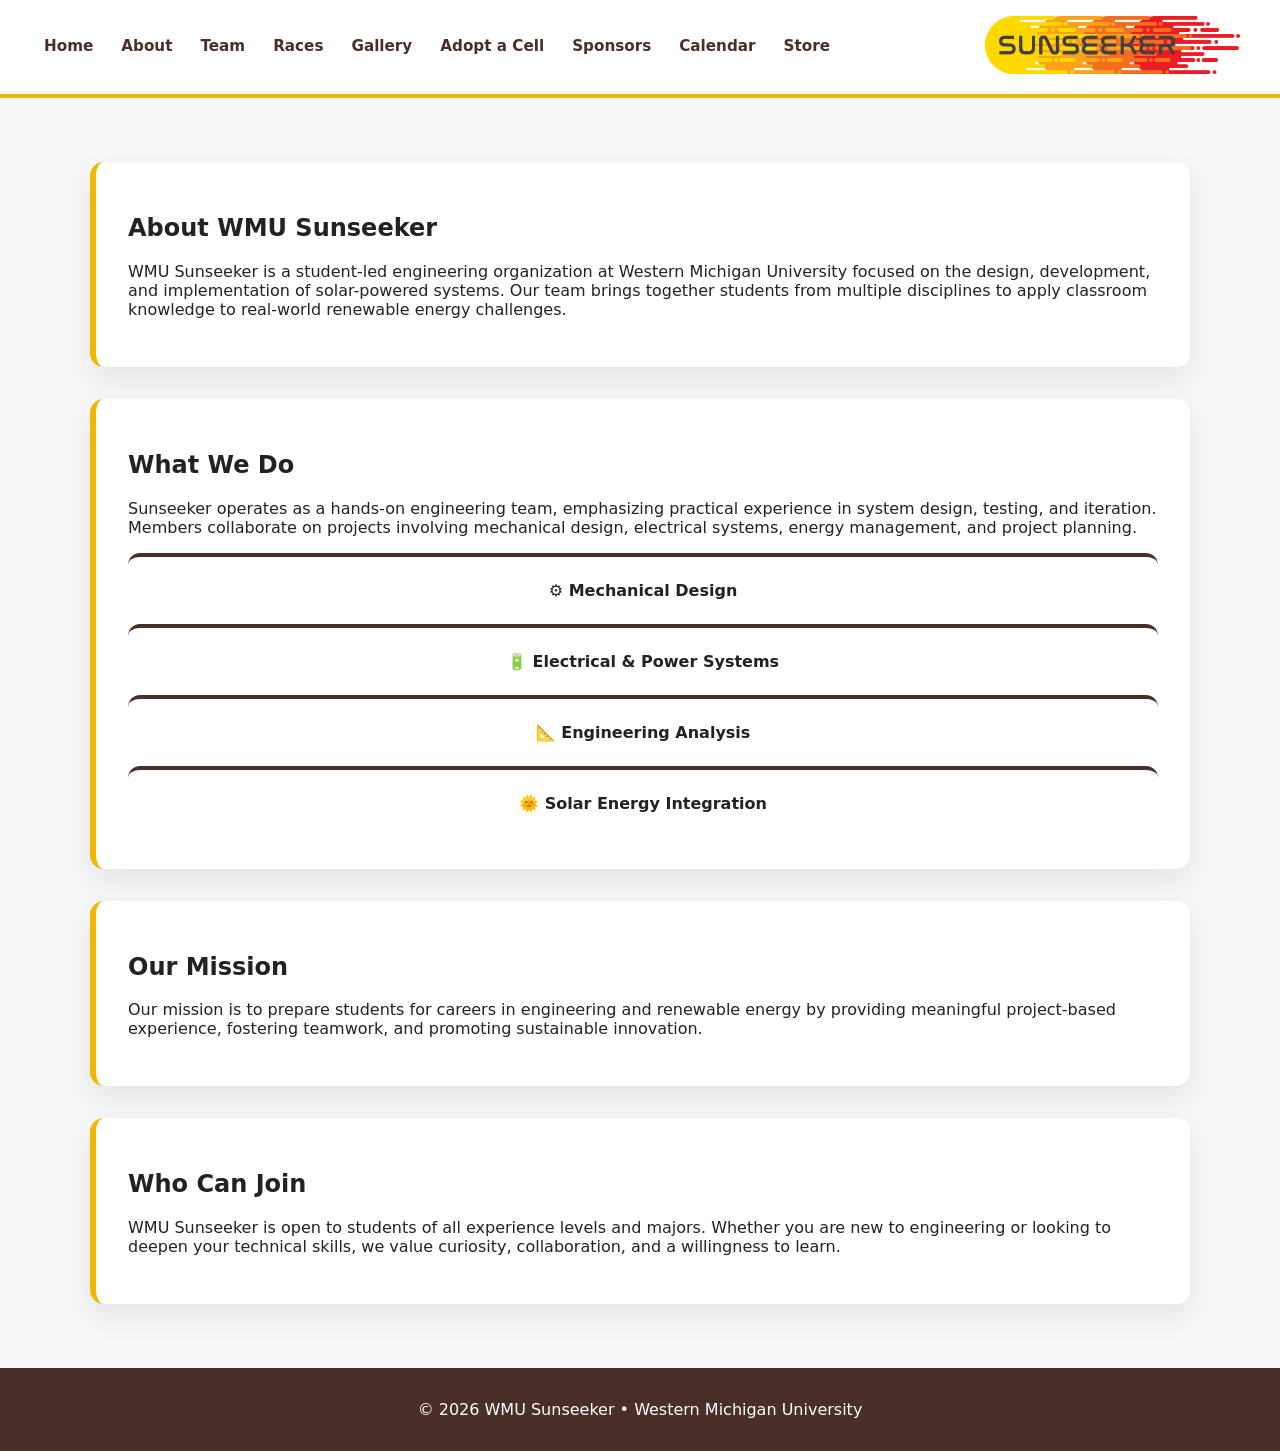
<file: about.html>
<!DOCTYPE html>
<html lang="en">
<head>
  <meta charset="UTF-8" />
  <title>Team | WMU Sunseeker</title>
  <link rel="stylesheet" href="Styles.css" />
  <link rel="icon" type="image/png" href="/favicon.png">
</head>
<body>

<nav class="navbar">
  <div class="nav-inner">
    <div class="nav-links">
      <a href="index.html">Home</a>
      <a href="about.html">About</a>
      <a href="team.html">Team</a>
      <a href="race.html">Races</a>
      <a href="gallery.html">Gallery</a>
      <a href="Adoptacell.html">Adopt a Cell</a>
      <a href="sponsors.html">Sponsors</a>
      <a href="calendar.html">Calendar</a>
      <a href="https://sunseekersolarcar-shop.fourthwall.com/" target="_blank">Store</a>
    </div>

    <div class="nav-logo">
      <img src="images/Index/SUN.png" alt="Western Michigan University Logo", loading="lazy", decoding="async">
    </div>
  </div>
</nav>

<!-- Main Content -->
<main class="container">

  <section class="card">
    <h2>About WMU Sunseeker</h2>
    <p>
      WMU Sunseeker is a student-led engineering organization at Western Michigan
      University focused on the design, development, and implementation of
      solar-powered systems. Our team brings together students from multiple
      disciplines to apply classroom knowledge to real-world renewable energy
      challenges.
    </p>
  </section>

  <section class="card">
    <h2>What We Do</h2>
    <p>
      Sunseeker operates as a hands-on engineering team, emphasizing practical
      experience in system design, testing, and iteration. Members collaborate
      on projects involving mechanical design, electrical systems, energy
      management, and project planning.
    </p>

    <div class="grid">
      <div class="stat">⚙️ Mechanical Design</div>
      <div class="stat">🔋 Electrical & Power Systems</div>
      <div class="stat">📐 Engineering Analysis</div>
      <div class="stat">🌞 Solar Energy Integration</div>
    </div>
  </section>

  <section class="card">
    <h2>Our Mission</h2>
    <p>
      Our mission is to prepare students for careers in engineering and
      renewable energy by providing meaningful project-based experience,
      fostering teamwork, and promoting sustainable innovation.
    </p>
  </section>

  <section class="card">
    <h2>Who Can Join</h2>
    <p>
      WMU Sunseeker is open to students of all experience levels and majors.
      Whether you are new to engineering or looking to deepen your technical
      skills, we value curiosity, collaboration, and a willingness to learn.
    </p>
  </section>

</main>

<!-- Footer -->
<footer>
  © 2026 WMU Sunseeker • Western Michigan University
</footer>

</body>
</html>
</file>
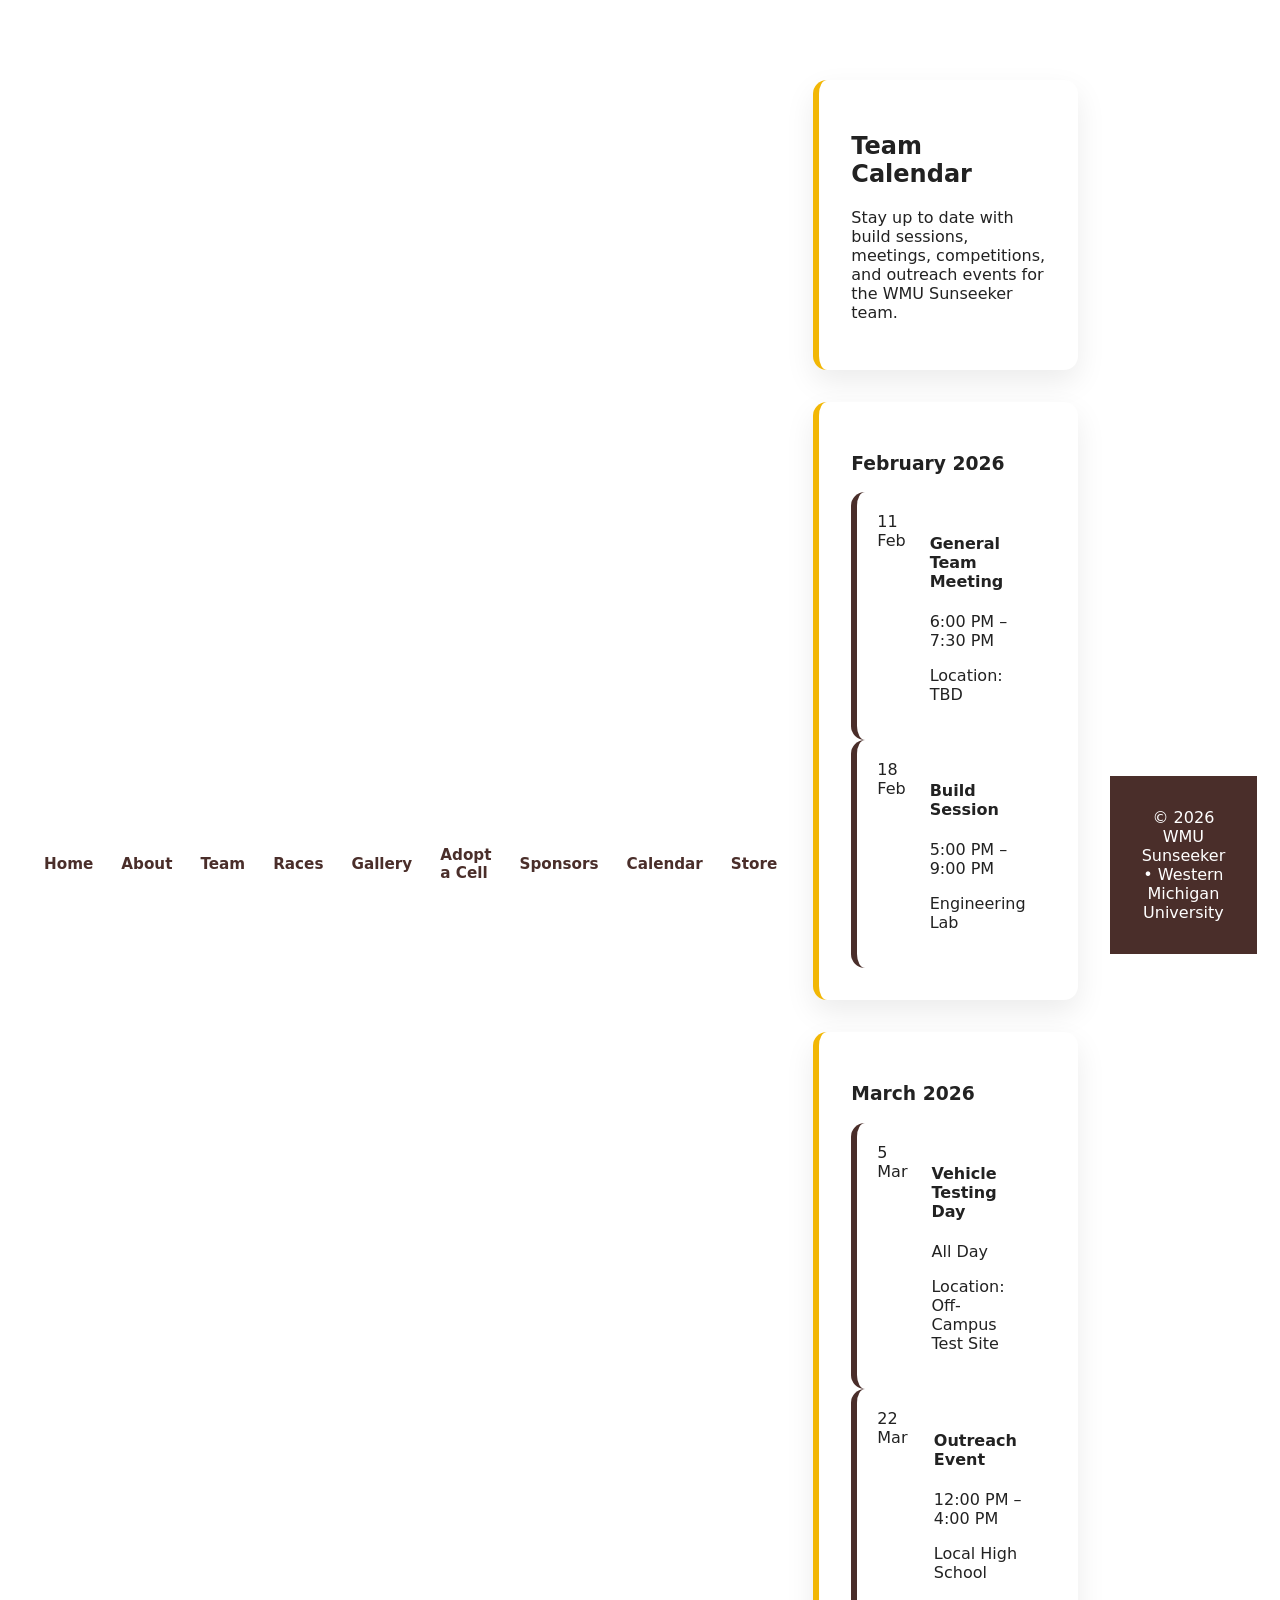
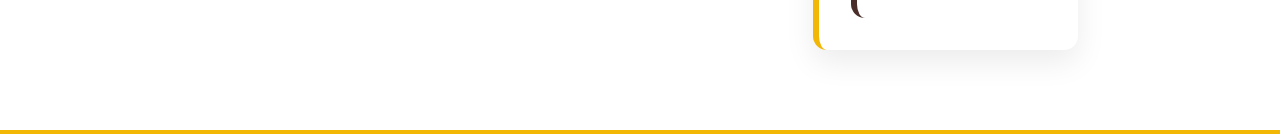
<file: Cal.html>
<!DOCTYPE html>
<html lang="en">
<head>
  <meta charset="UTF-8" />
  <title>Calendar | WMU Sunseeker</title>
  <meta name="viewport" content="width=device-width, initial-scale=1.0" />
  <link rel="stylesheet" href="Styles.css" />
  <link rel="icon" type="image/png" href="/favicon.png">
</head>
<body>

<nav class="navbar">
  <div class="nav-inner">
    <div class="nav-links">
      <a href="index.html">Home</a>
      <a href="about.html">About</a>
      <a href="team.html">Team</a>
      <a href="race.html">Races</a>
      <a href="gallery.html">Gallery</a>
      <a href="Adoptacell.html">Adopt a Cell</a>
      <a href="sponsors.html">Sponsors</a>
      <a href="calendar.html">Calendar</a>
      <a href="https://sunseekersolarcar-shop.fourthwall.com/" target="_blank">Store</a>
    </div>

<main class="container">

  <!-- Page Header -->
  <section class="card">
    <h2>Team Calendar</h2>
    <p>
      Stay up to date with build sessions, meetings, competitions, and outreach
      events for the WMU Sunseeker team.
    </p>
  </section>

  <!-- Month Section -->
  <section class="card">
    <h3>February 2026</h3>

    <div class="calendar-event">
      <div class="event-date">
        <span class="day">11</span>
        <span class="month">Feb</span>
      </div>
      <div class="event-info">
        <h4>General Team Meeting</h4>
        <p>6:00 PM – 7:30 PM</p>
        <p>Location: TBD</p>
      </div>
    </div>

    <div class="calendar-event">
      <div class="event-date">
        <span class="day">18</span>
        <span class="month">Feb</span>
      </div>
      <div class="event-info">
        <h4>Build Session</h4>
        <p>5:00 PM – 9:00 PM</p>
        <p>Engineering Lab</p>
      </div>
    </div>
  </section>

  <!-- Another Month -->
  <section class="card">
    <h3>March 2026</h3>

    <div class="calendar-event">
      <div class="event-date">
        <span class="day">5</span>
        <span class="month">Mar</span>
      </div>
      <div class="event-info">
        <h4>Vehicle Testing Day</h4>
        <p>All Day</p>
        <p>Location: Off-Campus Test Site</p>
      </div>
    </div>

    <div class="calendar-event">
      <div class="event-date">
        <span class="day">22</span>
        <span class="month">Mar</span>
      </div>
      <div class="event-info">
        <h4>Outreach Event</h4>
        <p>12:00 PM – 4:00 PM</p>
        <p>Local High School</p>
      </div>
    </div>
  </section>

</main>

<footer>
  © 2026 WMU Sunseeker • Western Michigan University
</footer>

</body>
</html>
</file>
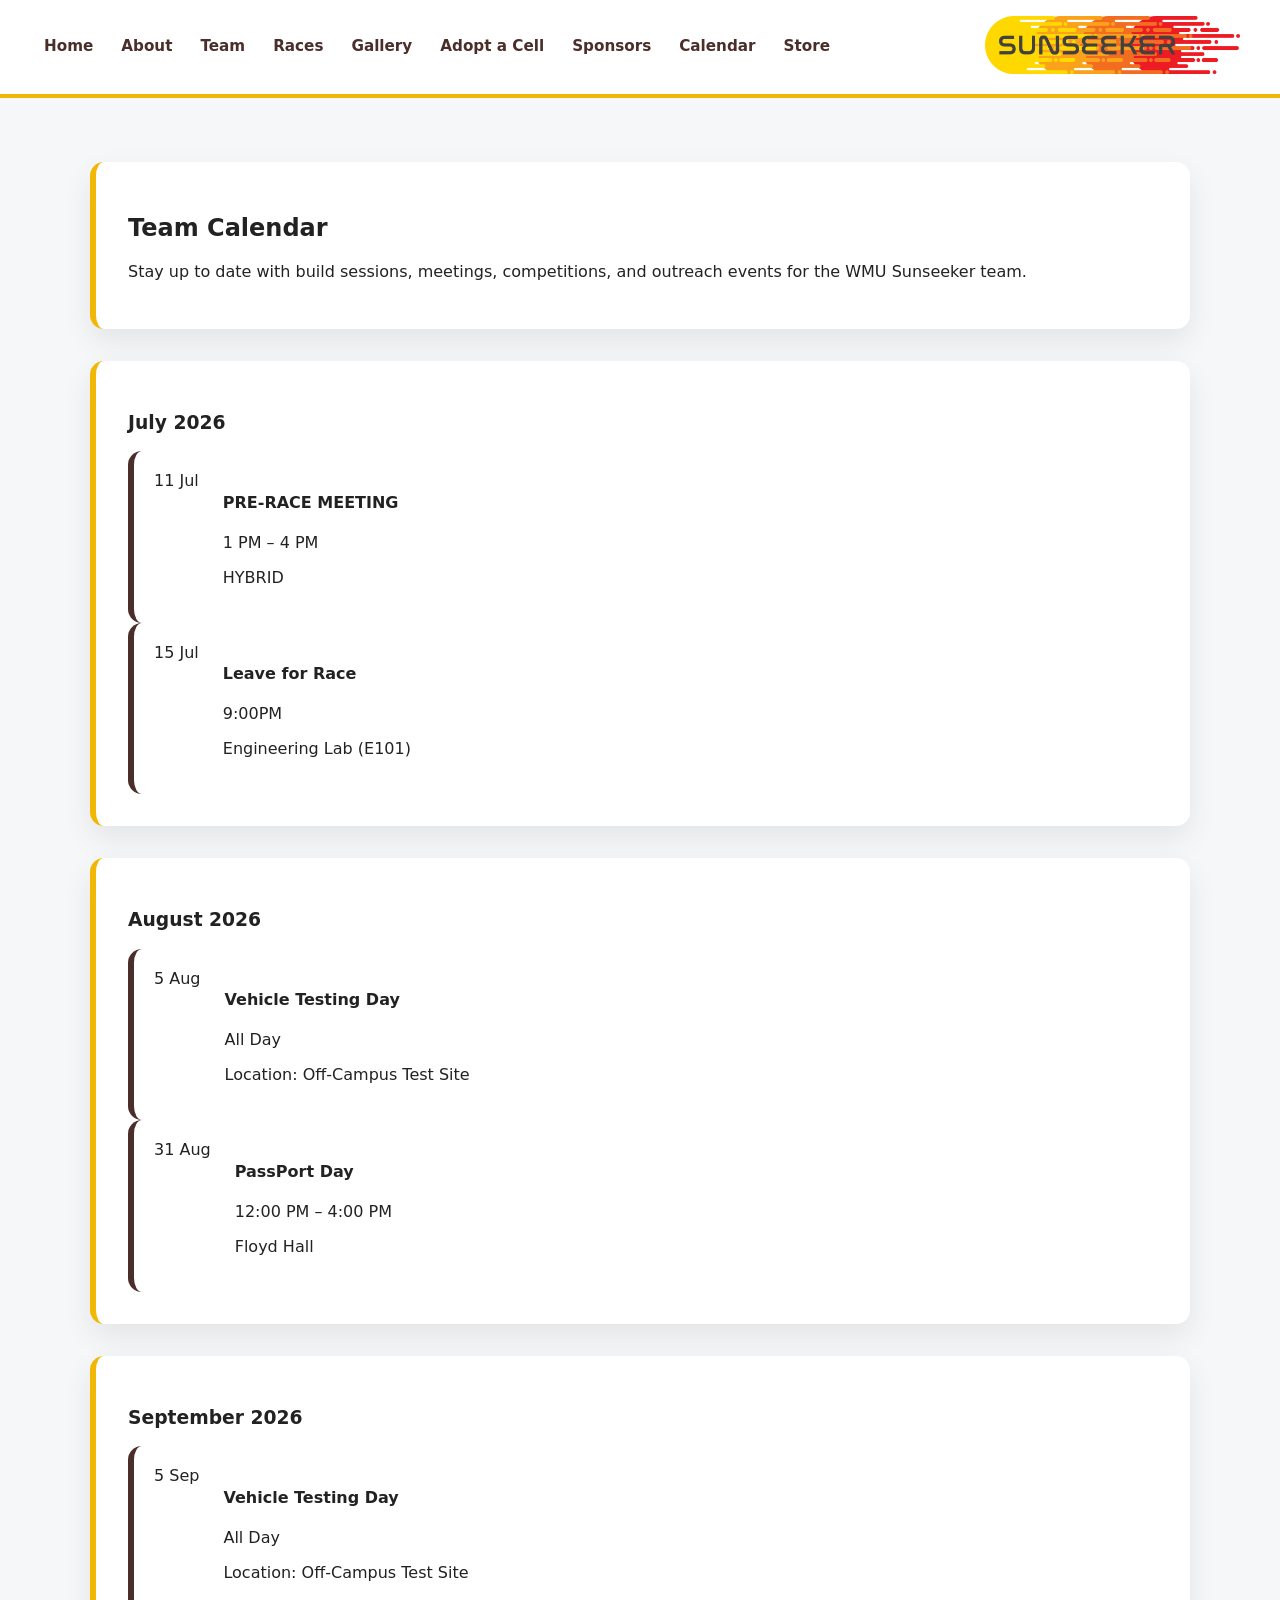
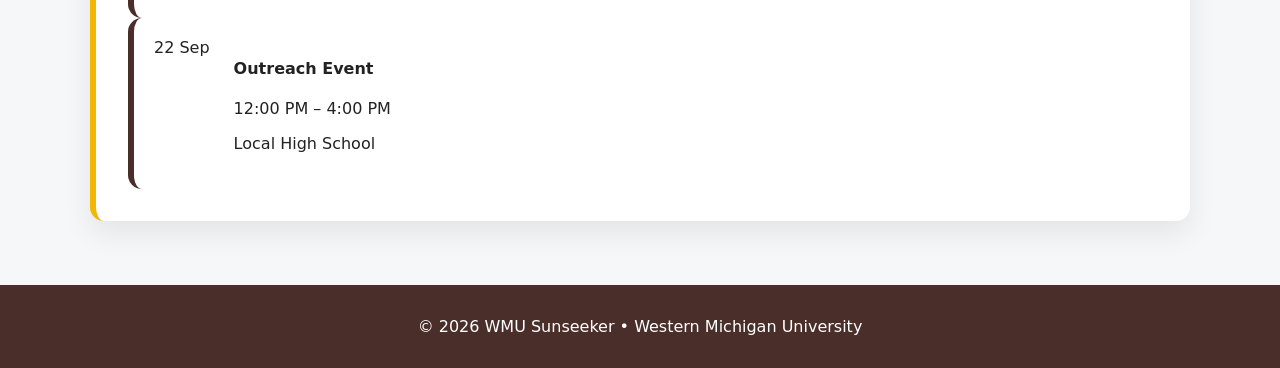
<file: calendar.html>
<!DOCTYPE html>
<html lang="en">
<head>
  <meta charset="UTF-8" />
  <title>Calendar | WMU Sunseeker</title>
  <link rel="stylesheet" href="Styles.css" />
  <link rel="icon" type="image/png" href="/favicon.png">
</head>
<body>

<nav class="navbar">
  <div class="nav-inner">
    <div class="nav-links">
      <a href="index.html">Home</a>
      <a href="about.html">About</a>
      <a href="team.html">Team</a>
      <a href="race.html">Races</a>
      <a href="gallery.html">Gallery</a>
      <a href="Adoptacell.html">Adopt a Cell</a>
      <a href="sponsors.html">Sponsors</a>
      <a href="calendar.html">Calendar</a>
      <a href="https://sunseekersolarcar-shop.fourthwall.com/" target="_blank">Store</a>
    </div>

    <div class="nav-logo">
      <img src="images/Index/SUN.png" alt="Western Michigan University Logo">
    </div>
  </div>
</nav>

<main class="container">

  <!-- Page Header -->
  <section class="card">
    <h2>Team Calendar</h2>
    <p>
      Stay up to date with build sessions, meetings, competitions, and outreach
      events for the WMU Sunseeker team.
    </p>
  </section>

  <!-- Month Section -->
  <section class="card">
    <h3>July 2026</h3>

    <div class="calendar-event">
      <div class="event-date">
        <span class="day">11</span>
        <span class="month">Jul</span>
      </div>
      <div class="event-info">
        <h4>PRE-RACE MEETING</h4>
        <p>1 PM – 4 PM</p>
        <p>HYBRID</p>
      </div>
    </div>

    <div class="calendar-event">
      <div class="event-date">
        <span class="day">15</span>
        <span class="month">Jul</span>
      </div>
      <div class="event-info">
        <h4>Leave for Race</h4>
        <p>9:00PM</p>
        <p>Engineering Lab (E101)
        </p>
      </div>
    </div>
  </section>

  <!-- Another Month -->
  <section class="card">
    <h3>August 2026</h3>

    <div class="calendar-event">
      <div class="event-date">
        <span class="day">5</span>
        <span class="month">Aug</span>
      </div>
      <div class="event-info">
        <h4>Vehicle Testing Day</h4>
        <p>All Day</p>
        <p>Location: Off-Campus Test Site</p>
      </div>
    </div>

    <div class="calendar-event">
      <div class="event-date">
        <span class="day">31</span>
        <span class="month">Aug</span>
      </div>
      <div class="event-info">
        <h4>PassPort Day</h4>
        <p>12:00 PM – 4:00 PM</p>
        <p>Floyd Hall</p>
      </div>
    </div>
  </section>

<!-- Another Month -->
  <section class="card">
    <h3>September 2026</h3>

    <div class="calendar-event">
      <div class="event-date">
        <span class="day">5</span>
        <span class="month">Sep</span>
      </div>
      <div class="event-info">
        <h4>Vehicle Testing Day</h4>
        <p>All Day</p>
        <p>Location: Off-Campus Test Site</p>
      </div>
    </div>

    <div class="calendar-event">
      <div class="event-date">
        <span class="day">22</span>
        <span class="month">Sep</span>
      </div>
      <div class="event-info">
        <h4>Outreach Event</h4>
        <p>12:00 PM – 4:00 PM</p>
        <p>Local High School</p>
      </div>
    </div>
  </section>
</main>

<footer>
  © 2026 WMU Sunseeker • Western Michigan University
</footer>

</body>
</html>
</file>
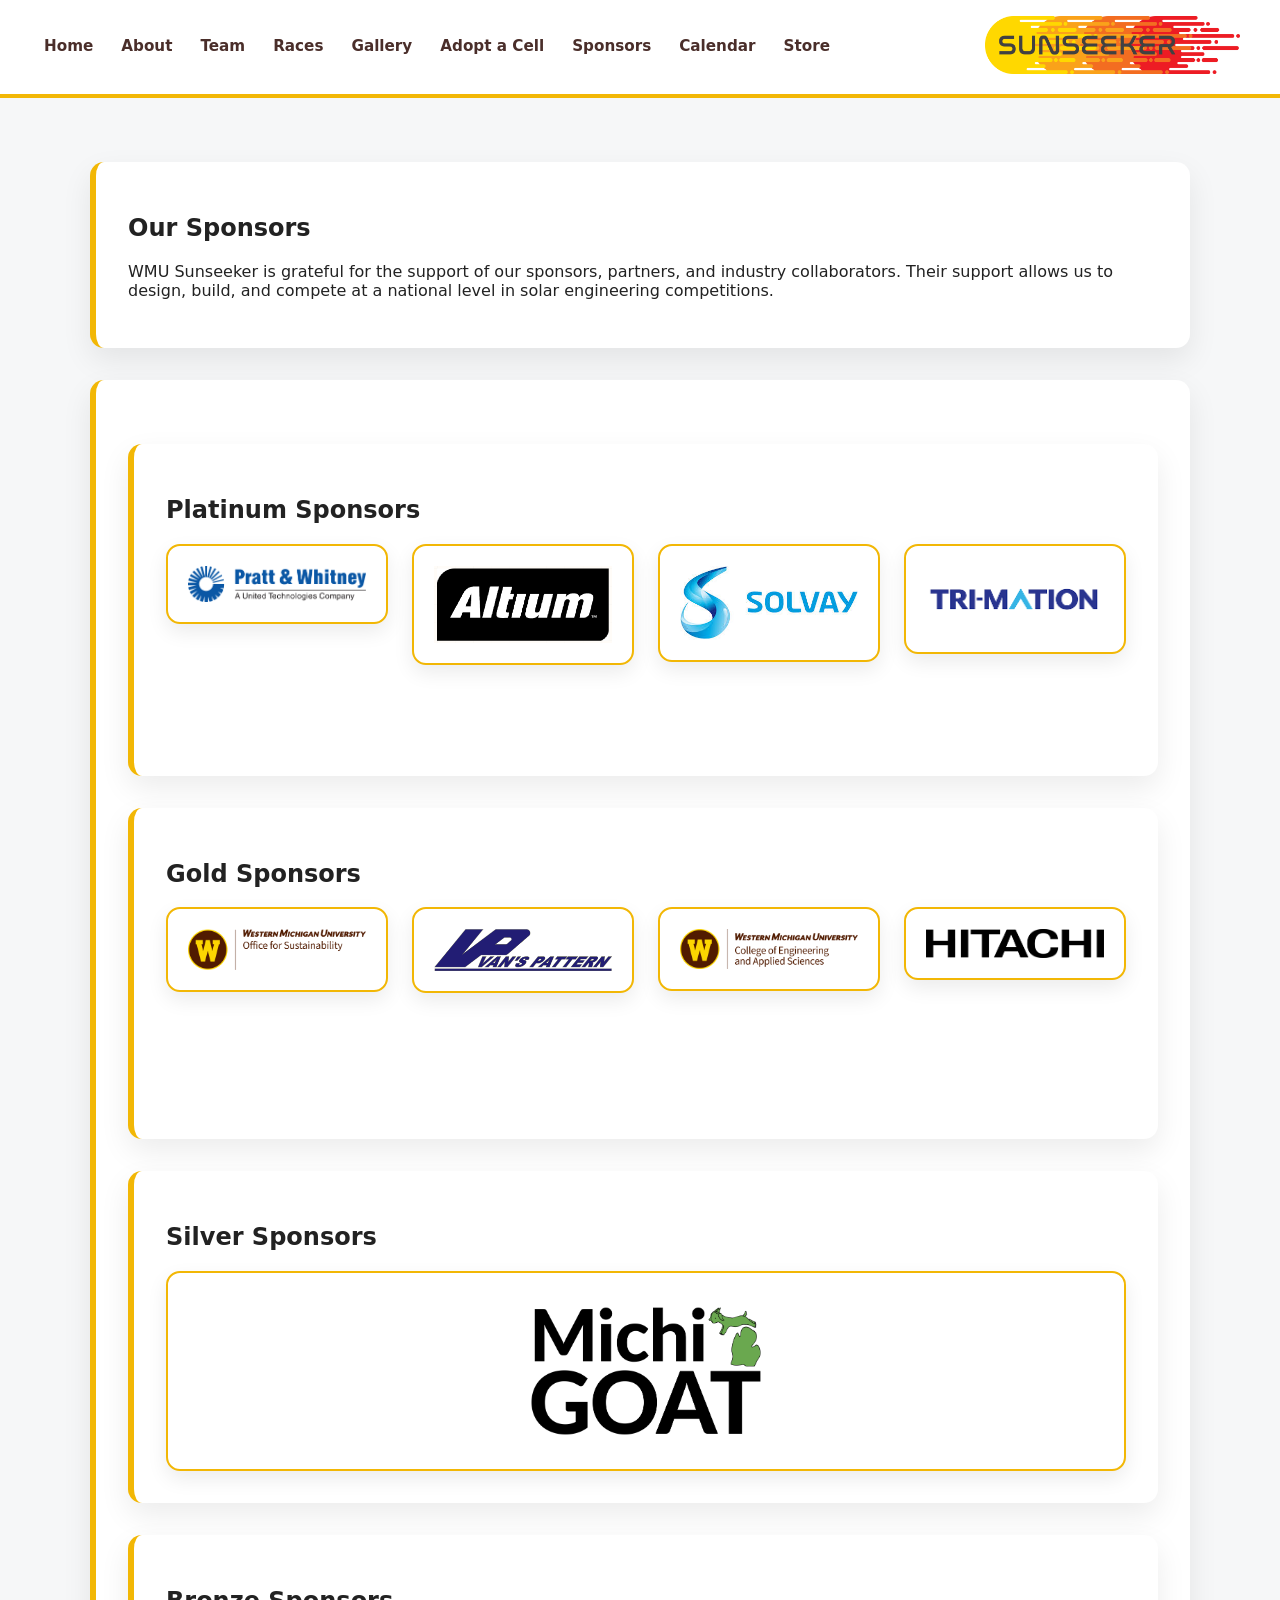
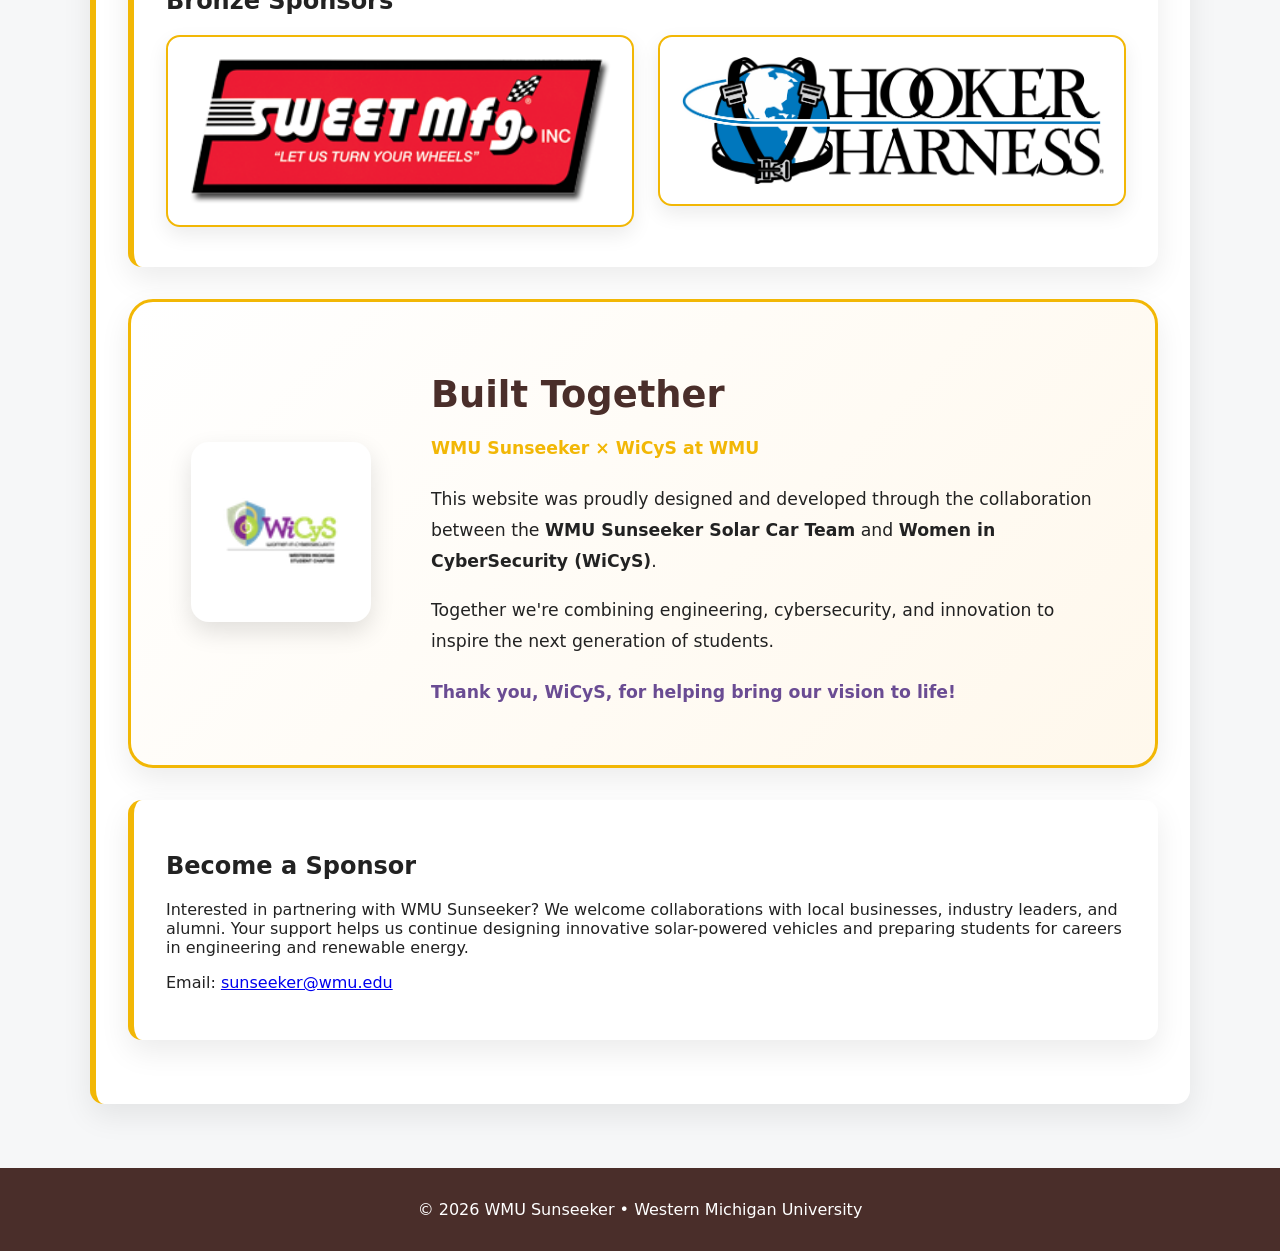
<file: sponsors.html>
<!DOCTYPE html>
<html lang="en">
<head>
  <meta charset="UTF-8" />
  <title>Gallery | WMU Sunseeker</title>
  <link rel="stylesheet" href="Styles.css" />
  <link rel="icon" type="image/png" href="/favicon.png">
</head>
<body>

<nav class="navbar">
  <div class="nav-inner">
    <div class="nav-links">
      <a href="index.html">Home</a>
      <a href="about.html">About</a>
      <a href="team.html">Team</a>
      <a href="race.html">Races</a>
      <a href="gallery.html">Gallery</a>
      <a href="Adoptacell.html">Adopt a Cell</a>
      <a href="sponsors.html">Sponsors</a>
      <a href="calendar.html">Calendar</a>
      <a href="https://sunseekersolarcar-shop.fourthwall.com/" target="_blank">Store</a>
    </div>

    <div class="nav-logo">
      <img src="images/Index/SUN.png" alt="Western Michigan University Logo", loading="lazy", decoding="async">
    </div>
  </div>
</nav>


<main class="container">

  <!-- Page Header -->
  <section class="card">
    <h2>Our Sponsors</h2>
    <p>
      WMU Sunseeker is grateful for the support of our sponsors, partners, and
      industry collaborators. Their support allows us to design, build, and compete
      at a national level in solar engineering competitions.
    </p>
  </section>
<section class="card">
  
  <!-- Sponsor Logos -->
<section class="card">
  <h2>Platinum Sponsors</h2>

  <div class="sponsor-grid">
    <a href="https://www.rtx.com/en/prattwhitney" target="_blank" rel="noopener noreferrer">
      <img src="images/sponsors/sponsor1.png" alt="Pratt & Whitney LOGO", loading="lazy", decoding="async">
    </a>

    <a href="https://www.altium.com/?srsltid=AfmBOooROm9FMoCrXRKa-zLtwPaJO5zKMKJ33hRNWjKGFzStHnnlffFM" target="_blank" rel="noopener noreferrer">
      <img src="images/sponsors/sponsor2.png" alt="Altium Logo", loading="lazy", decoding="async">
    </a>

    <a href="https://www.solvay.com/en/" target="_blank" rel="noopener noreferrer">
      <img src="images/sponsors/sponsor3.jpg" alt="Solvay Logo", loading="lazy", decoding="async">
    </a>

    <a href="https://www.automatedassemblymachines.com/" target="_blank" rel="noopener noreferrer">
      <img src="images/sponsors/sponsor4.png" alt="Tri-Mation  Logo", loading="lazy", decoding="async">
    </a>
  </div>
</section>
<!-- Sponsor Logos -->
  <section class="card">
    <h2>Gold Sponsors</h2>
    <div class="sponsor-grid">
    <a href="https://wmich.edu/sustainability" target="_blank" rel="noopener noreferrer">
      <img src="images/sponsors/sponsor5.png" alt="Office of Sustainability Logo", loading="lazy", decoding="async">
    </a>

    <a href="https://vanspattern.com/" target="_blank" rel="noopener noreferrer">
      <img src="images/sponsors/sponsor6.png" alt="Van's Pattern Logo", loading="lazy", decoding="async">
    </a>

    <a href="https://wmich.edu/engineer" target="_blank" rel="noopener noreferrer">
      <img src="images/sponsors/sponsor8.png" alt="College of Engineering and Applied Sciences Logo", loading="lazy", decoding="async">
    </a>

     <a href="https://www.hitachi.com/en-us/" target="_blank" rel="noopener noreferrer">
      <img src="images/sponsors/sponsor7.png" alt="HITACHI Logo", loading="lazy", decoding="async">
    </a>

    </div>
  </section>

  <section class="card">
    <h2>Silver Sponsors</h2>
    <div class="sponsor-grid">
    <a href="https://www.instagram.com/mymichigoat/" target="_blank" rel="noopener noreferrer">
      <img src="images/sponsors/sponsor15.png" alt="Michi GOAT Logo", loading="lazy", decoding="async">
    </a>
    </div>
  </section>

  <section class="card">
    <h2>Bronze Sponsors</h2>
    <div class="sponsor-grid">
    <a href="https://sweetmanufacturing.com/" target="_blank" rel="noopener noreferrer">
      <img src="images/sponsors/sponsor13.png" alt="Sweet Mfg Logo", loading="lazy", decoding="async">
    </a>

    <a href="https://www.hookerharness.com/" target="_blank" rel="noopener noreferrer">
      <img src="images/sponsors/sponsor14.png" alt="Hooker Harness Logo", loading="lazy", decoding="async">
    </a>
    </div>
  </section>

 <section class="card partnership-card">

    <div class="partner-left">
        <img src="images/wicys-logo.png" alt="WiCyS Logo", loading="lazy", decoding="async">

        
  
    </div>

    <div class="partner-right">

        <h2>Built Together</h2>

        <p class="subtitle">
            WMU Sunseeker × WiCyS at WMU
        </p>

        <p>
            This website was proudly designed and developed through the collaboration
            between the <strong>WMU Sunseeker Solar Car Team</strong> and
            <strong>Women in CyberSecurity (WiCyS)</strong>.
        </p>

        <p>
            Together we're combining engineering, cybersecurity, and innovation to
            inspire the next generation of students.
        </p>

        <p class="thanks">
             Thank you, WiCyS, for helping bring our vision to life!
        </p>

    </div>

</section>

  <!-- Sponsor Contact / Partnership Info -->
  <section class="card">
    <h2>Become a Sponsor</h2>
    <p>
      Interested in partnering with WMU Sunseeker? We welcome collaborations
      with local businesses, industry leaders, and alumni. Your support helps
      us continue designing innovative solar-powered vehicles and preparing
      students for careers in engineering and renewable energy.
    </p>
    <p>Email: <a href="mailto:sunseeker@wmu.edu">sunseeker@wmu.edu</a></p>
  </section>

</main>

<!-- Footer -->
<footer>
  © 2026 WMU Sunseeker • Western Michigan University
</footer>

</body>
</html>
</file>
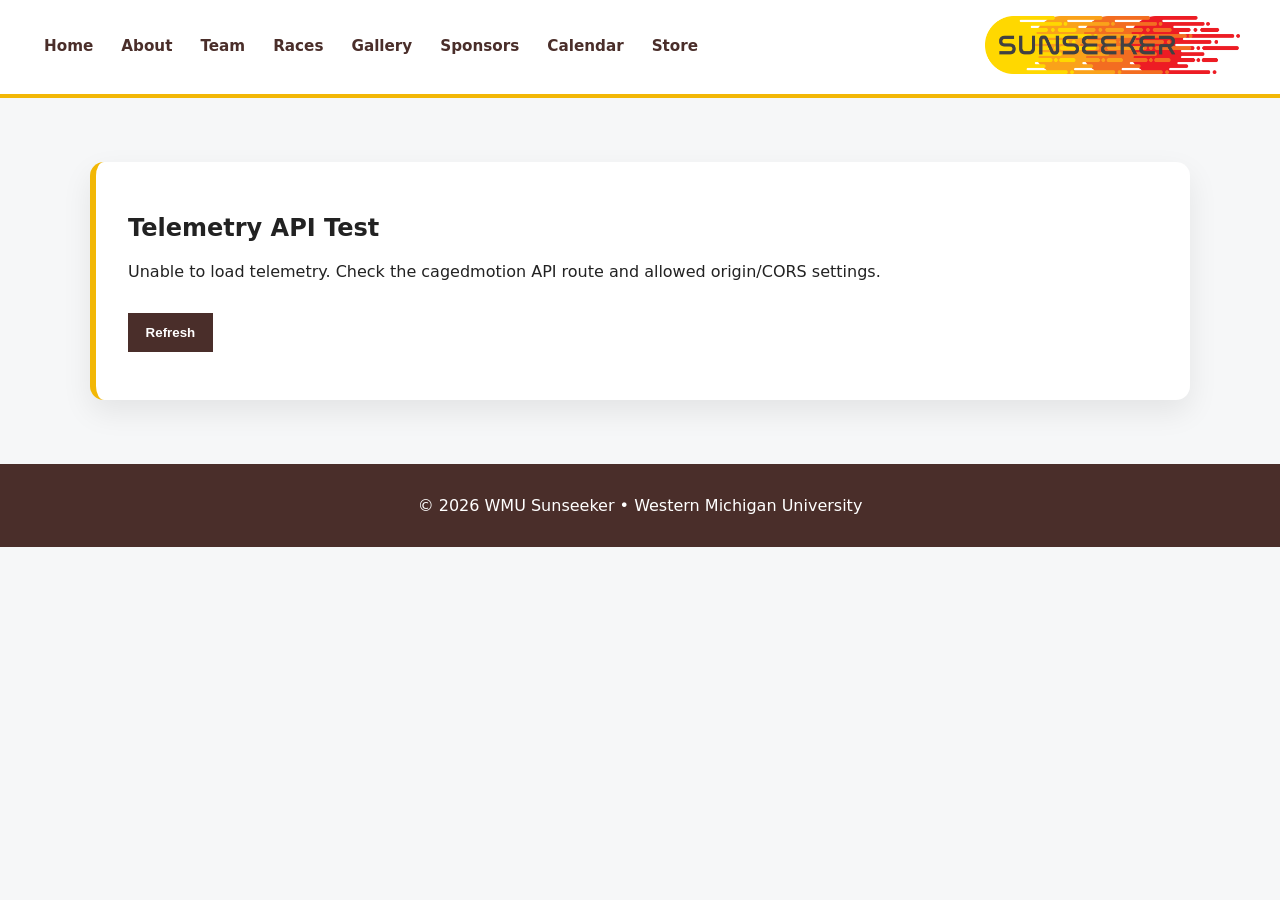
<file: telemetry-test.html>
<!DOCTYPE html>
<html lang="en">
<head>
  <meta charset="UTF-8" />
  <meta name="viewport" content="width=device-width, initial-scale=1.0" />
  <title>Telemetry Test | WMU Sunseeker</title>
  <link rel="stylesheet" href="Styles.css" />
  <link rel="icon" type="image/png" href="/favicon.png">
</head>
<body>

<nav class="navbar">
  <div class="nav-inner">
    <div class="nav-links">
      <a href="index.html">Home</a>
      <a href="about.html">About</a>
      <a href="team.html">Team</a>
      <a href="race.html">Races</a>
      <a href="gallery.html">Gallery</a>
      <a href="sponsors.html">Sponsors</a>
      <a href="calendar.html">Calendar</a>
      <a href="https://sunseekersolarcar-shop.fourthwall.com/" target="_blank">Store</a>
    </div>

    <div class="nav-logo">
      <img src="images/Index/SUN.png" alt="Western Michigan University Logo">
    </div>
  </div>
</nav>

<main class="container">
  <section class="card telemetry-test">
    <h2>Telemetry API Test</h2>
    <p id="telemetryStatus">Checking cagedmotion telemetry...</p>
    <dl id="telemetryMeta" class="telemetry-meta"></dl>

    <div class="telemetry-actions">
      <button id="telemetryRefresh" type="button">Refresh</button>
    </div>

    <ul id="telemetryList" class="telemetry-list"></ul>
  </section>
</main>

<footer>© 2026 WMU Sunseeker • Western Michigan University</footer>

<script src="js/telemetry-test.js"></script>
</body>
</html>
</file>
<file: Styles.css>
:root {
  --wmu-brown: #4A2E2A;
  --wmu-gold: #F2B705;
  --wmu-gold-dark: #C99700;
  --wmu-light: #F6F7F8;
}
.map-embed {
  width: 100%;
  margin-top: 20px;
  border-radius: 15px;
  overflow: hidden;
}
.race-tracker {
  display: none !important;
}
#live-map {
    width: 100%;
    height: 500px;
    border-radius: 15px;
    overflow: hidden;
    margin-top: 20px;
}


.telemetry-status {
    background: #f5f5f5;
    padding: 15px;
    margin-top: 15px;
    border-radius: 10px;
}


@media(max-width:768px){

    #live-map {
        height: 300px;
    }

}
.map-embed iframe {
  width: 100%;
  height: 450px;
  border: 0;
  display: block;
}

@media (max-width: 768px) {
  .map-embed iframe {
    height: 300px;
  }
}
/* =====================
   Base Styles
===================== */
body {
  margin: 0;
  font-family: system-ui, sans-serif;
  background: var(--wmu-light);
  color: #222;
}

.container {
  max-width: 1100px;
  margin: auto;
  padding: 2rem;
}

/* =====================
   Hero / Header
===================== */
.hero {
  padding: 4rem 1rem;
  background: linear-gradient(135deg, var(--wmu-brown), var(--wmu-gold));
  color: white;
  text-align: center;
}

.hero-bar {
  display: grid;
  grid-template-columns: auto 1fr auto;
  align-items: center;
  gap: 20px;
}

.hero-left img { height: 65px; }
.hero-right img {
  height: 195px;   /* BIG header logo */
  width: auto;
}

.hero-center h1 { margin: 0; }
.hero-center p { margin-top: 8px; font-size: 0.95rem; }

/* =====================
   Navigation
===================== */
/* NAVBAR */
.navbar {
  background: white;
  border-bottom: 4px solid var(--wmu-gold);
}

.nav-inner {
  max-width: 1200px;
  margin: 0 auto;
  padding: 0.75rem 1.5rem;

  display: flex;
  align-items: center;
  justify-content: space-between;
}

.nav-links {
  display: flex;
  align-items: center;
  gap: 1.25rem;
}

.nav-links a {
  text-decoration: none;
  font-weight: 600;
  font-size: 0.95rem;
  color: var(--wmu-brown);
  padding: 0.4rem 0.25rem;
  border-bottom: 2px solid transparent;
  transition: color 0.2s ease, border-color 0.2s ease;
}

.nav-links a:hover {
  color: var(--wmu-gold-dark);
  border-bottom-color: var(--wmu-gold);
}

.nav-logo img {
  height: 58px;   /* bigger but still balanced */
  width: auto;
}
.nav-inner {
  padding: 1rem 1.5rem;
}




/* =====================
   Cards & Sections
===================== */
.card {
  background: white;
  padding: 2rem;
  border-radius: 14px;
  border-left: 6px solid var(--wmu-gold);
  box-shadow: 0 12px 30px rgba(0,0,0,.08);
}

.stat {
  background: white;
  padding: 1.5rem;
  border-radius: 12px;
  text-align: center;
  font-weight: 600;
  border-top: 4px solid var(--wmu-brown);
}
.who-image {
  margin-top: 1.5rem;
  text-align: center;
}

.who-image img {
  width: 100%;
  height: auto;          /* KEY: preserves aspect ratio */
  max-width: 100%;
  max-height: 500px;     /* optional: prevents absurdly tall images */
  object-fit: cover;   /* ensures full image is visible */
  border-radius: 12px;
  display: block;
  margin: 0 auto;
  box-shadow: 0 8px 20px rgba(0,0,0,0.12);
}
/* =====================
   Section Spacing
===================== */
section {
  margin: 2rem 0;
}

/* Optional divider line */
.section-divider {
  width: 80px;
  height: 4px;
  background: var(--wmu-gold);
  margin: 3rem auto;
  border-radius: 2px;
}


/* =====================
   Team
===================== */
.team-grid {
  display: grid;
  grid-template-columns: repeat(auto-fit, minmax(220px, 1fr));
  gap: 2rem;
}

.officer-card img {
  width: 100%;
  height: 340px;
  object-fit: cover;
  object-position: center top;
  border-radius: 12px;
}
.officer-card {
  background: white;
  border-radius: 16px;
  overflow: hidden;          /* Keeps image corners rounded */
  text-align: center;
  box-shadow: 0 10px 24px rgba(0,0,0,0.08);
  transition: transform 0.25s ease, box-shadow 0.25s ease;
}

.officer-card:hover {
  transform: translateY(-5px);
  box-shadow: 0 16px 32px rgba(0,0,0,0.12);
}

.officer-card h3 {
  margin: 1rem 0 0.25rem;
  color: var(--wmu-brown);
}

.officer-card p {
  margin: 0 0 1.25rem;
  color: #666;
}

.roles-grid {
  display: grid;
  grid-template-columns: repeat(auto-fit, minmax(260px, 1fr));
  gap: 1.5rem;
}

.role-card {
  background: white;
  padding: 1.75rem;
  border-radius: 14px;
  border-left: 6px solid var(--wmu-brown);
  box-shadow: 0 10px 24px rgba(0,0,0,0.08);
}

.role-card h3 { margin-top: 0; color: var(--wmu-brown); }
/* =====================
   Faculty Advisors
===================== */
.advisor-grid {
  display: grid;
  grid-template-columns: repeat(auto-fit, minmax(320px, 1fr));
  gap: 2rem;
}

.advisor {
  background: white;
  border-radius: 16px;
  overflow: hidden;
  box-shadow: 0 10px 24px rgba(0,0,0,0.08);
  transition: transform 0.25s ease, box-shadow 0.25s ease;
}

.advisor:hover {
  transform: translateY(-5px);
  box-shadow: 0 16px 32px rgba(0,0,0,0.12);
}

.advisor img {
  width: 100%;
  height: 360px;
  object-fit: cover;
  object-position: center top;
  display: block;
}

.advisor-content {
  padding: 1.5rem;
}

.advisor h3 {
  margin: 0;
  color: var(--wmu-brown);
}

.advisor .role {
  margin: 0.5rem 0 1rem;
  color: var(--wmu-gold-dark);
  font-weight: 700;
}

.advisor p {
  color: #555;
  line-height: 1.6;
}
/* =====================
   Gallery
===================== */
.gallery-grid,
.image-grid {
  display: grid;
  grid-template-columns: repeat(auto-fit, minmax(220px, 1fr));
  gap: 1rem;
}

.gallery-grid img,
.image-grid img {
  width: 100%;
  height: 220px;
  object-fit: cover;
  border-radius: 14px;
  box-shadow: 0 8px 20px rgba(0,0,0,0.12);
  transition: transform 0.2s ease;
}

.gallery-grid img:hover { transform: scale(1.04); }

details summary {
  cursor: pointer;
  font-size: 1.3rem;
  margin-bottom: 1rem;
  color: var(--wmu-brown);
}

/* =====================
   Sponsors
===================== */
.sponsor-grid {
  display: grid;
  grid-template-columns: repeat(auto-fit, minmax(200px, 1fr));
  gap: 1.5rem;
  align-items: stretch;
}

.sponsor-grid > * {
  height: 200px;
  display: flex;
  align-items: center;
  justify-content: center;
  box-sizing: border-box;
}

.sponsor-grid img {
  width: 100%;
  height: 100%;
  max-height: 200px;
  object-fit: contain;
  background: white;
  padding: 1.25rem;
  border-radius: 14px;
  border: 2px solid var(--wmu-gold);
  box-shadow: 0 8px 20px rgba(0, 0, 0, 0.08);
  box-sizing: border-box;
}

.featured-sponsor {
  height: 200px;
  display: flex;
  flex-direction: column;
  align-items: center;
  justify-content: center;
  text-align: center;
  background: white;
  padding: 1.5rem;
  border-radius: 14px;
  border-left: 6px solid var(--wmu-gold);
  box-sizing: border-box;
}

/* =====================
   Social / CTA
===================== */
.social-grid,
.cta-grid {
  display: grid;
  grid-template-columns: repeat(auto-fit, minmax(220px, 1fr));
  gap: 1.5rem;
}

.social-card,
.cta-card {
  background: white;
  padding: 1.75rem;
  border-radius: 14px;
  text-decoration: none;
  color: inherit;
  box-shadow: 0 10px 24px rgba(0,0,0,0.08);
}

.social-card { display: flex; align-items: center; gap: 1rem; }

/* =====================
   Calendar
===================== */
.calendar-event {
  display: flex;
  gap: 1.5rem;
  background: white;
  padding: 1.25rem;
  border-radius: 14px;
  border-left: 6px solid var(--wmu-brown);
}

/* =====================
   Footer
===================== */
footer {
  text-align: center;
  padding: 2rem;
  background: var(--wmu-brown);
  color: white;
}

/* HOME PAGE NAVBAR ONLY */
.home-navbar .nav-inner {
  justify-content: center;
}

.home-navbar .nav-links {
  justify-content: center;
}

.when-we-meet h2 {
  margin-bottom: 0.5rem;
}

.meeting-intro {
  color: #555;
  margin-bottom: 1.5rem;
  font-size: 0.95rem;
}

.meeting-list {
  display: grid;
  grid-template-columns: repeat(auto-fit, minmax(220px, 1fr));
  gap: 1.25rem;
}

.meeting-item {
  background: white;
  padding: 1.25rem;
  border-radius: 14px;
  border-left: 5px solid var(--wmu-gold);
  box-shadow: 0 8px 20px rgba(0,0,0,0.08);
}

.meeting-item h4 {
  margin: 0 0 0.4rem 0;
  color: var(--wmu-brown);
}

.meeting-item p {
  margin: 0;
  font-weight: 600;
}

.meeting-item span {
  display: block;
  margin-top: 0.3rem;
  font-size: 0.9rem;
  color: #555;
}

/* =====================
   Telemetry Test
===================== */
.telemetry-test button {
  background: var(--wmu-brown);
  border: none;
  color: white;
  cursor: pointer;
  font-weight: 700;
  padding: 0.75rem 1.1rem;
}

.telemetry-test button:disabled {
  cursor: not-allowed;
  opacity: 0.6;
}

.telemetry-actions {
  margin: 1rem 0;
}

.telemetry-meta {
  display: grid;
  gap: 0.75rem;
  grid-template-columns: repeat(auto-fit, minmax(180px, 1fr));
  margin: 1rem 0;
}

.telemetry-meta div {
  background: white;
  border-left: 5px solid var(--wmu-gold);
  box-shadow: 0 8px 20px rgba(0,0,0,0.08);
  padding: 0.9rem;
}

.telemetry-meta dt {
  color: #555;
  font-size: 0.82rem;
  font-weight: 700;
  text-transform: uppercase;
}

.telemetry-meta dd {
  margin: 0.25rem 0 0;
}

.telemetry-list {
  display: grid;
  gap: 0.75rem;
  list-style: none;
  margin: 0;
  padding: 0;
}

.telemetry-list-item {
  background: white;
  border-left: 5px solid var(--wmu-gold);
  box-shadow: 0 8px 20px rgba(0,0,0,0.08);
  display: grid;
  gap: 0.25rem;
  padding: 1rem;
}

/* =====================
   Race Telemetry
===================== */
.telemetry-race-header {
  align-items: center;
  display: flex;
  gap: 1rem;
  justify-content: space-between;
}

.telemetry-race-header h2 {
  margin-bottom: 0.4rem;
}

.telemetry-race-header p {
  margin: 0;
}

.telemetry-race-header button {
  background: var(--wmu-brown);
  border: none;
  color: white;
  cursor: pointer;
  font-weight: 700;
  padding: 0.75rem 1.1rem;
}

.telemetry-race-header button:disabled {
  cursor: not-allowed;
  opacity: 0.6;
}

.telemetry-summary-grid {
  display: grid;
  gap: 1rem;
  grid-template-columns: repeat(auto-fit, minmax(180px, 1fr));
  margin: 1.5rem 0;
}

.telemetry-summary-card {
  background: white;
  border-left: 5px solid var(--wmu-gold);
  box-shadow: 0 8px 20px rgba(0,0,0,0.08);
  padding: 1rem;
}

.telemetry-summary-card span {
  color: #555;
  display: block;
  font-size: 0.82rem;
  font-weight: 700;
  text-transform: uppercase;
}

.telemetry-summary-card strong {
  color: var(--wmu-brown);
  display: block;
  font-size: 1.35rem;
  margin-top: 0.35rem;
}

.telemetry-progress {
  margin: 1.5rem 0;
}

.telemetry-progress-label {
  align-items: center;
  display: flex;
  justify-content: space-between;
  margin-bottom: 0.5rem;
}

.telemetry-progress-track {
  background: #e5e5e5;
  height: 14px;
  overflow: hidden;
}

.telemetry-progress-bar {
  background: var(--wmu-gold);
  height: 100%;
  transition: width 0.25s ease;
  width: 0;
}

.telemetry-map {
  background: #e5e5e5;
  height: 420px;
  margin: 1.5rem 0;
  width: 100%;
}

.telemetry-race-list {
  max-height: 420px;
  overflow: auto;
}

@media (max-width: 700px) {
  .telemetry-race-header,
  .telemetry-progress-label {
    align-items: flex-start;
    flex-direction: column;
  }
  .telemetry-test details {
    width: 100%;
}

.telemetry-test summary {
    cursor: pointer;
    font-size: 1.4rem;
    font-weight: 700;
    padding: 10px 0;
    list-style: none;
}

.telemetry-test summary::-webkit-details-marker {
    display: none;
}

.telemetry-test summary::before {
    content: "▶ ";
    transition: transform 0.2s ease;
}

.telemetry-test details[open] summary::before {
    content: "▼ ";
}

.telemetry-test details > *:not(summary) {
    margin-top: 15px;
}

}

/* ==========================================
   RESPONSIVE DESIGN
========================================== */

/* Tablets */
@media (max-width:992px){

    .container{
        padding:1rem;
    }

    .hero{
        padding:3rem 1rem;
    }

    .hero-bar{
        grid-template-columns:1fr;
        text-align:center;
        gap:1.5rem;
    }

    .hero-left,
    .hero-right{
        justify-self:center;
    }

    .hero-right img{
        height:120px;
    }

    .nav-inner{
        flex-direction:column;
        gap:1rem;
    }

    .nav-links{
        flex-wrap:wrap;
        justify-content:center;
    }

    .calendar-event{
        flex-direction:column;
    }

    .telemetry-race-header{
        flex-direction:column;
        align-items:flex-start;
    }

    .telemetry-progress-label{
        flex-direction:column;
        align-items:flex-start;
    }

    .telemetry-map{
        height:320px;
    }

}

/* Phones */
@media (max-width:768px){

    body{
        font-size:16px;
    }

    .container{
        padding:1rem;
    }

    .hero{
        padding:2rem 1rem;
    }

    .hero h1{
        font-size:2rem;
    }

    .hero p{
        font-size:1rem;
    }

    .hero-left img{
        height:55px;
    }

    .hero-right img{
        height:90px;
    }

    .nav-links{
        width:100%;
        flex-direction:column;
        gap:.5rem;
    }

    .nav-links a{
        width:100%;
        text-align:center;
        padding:.9rem;
        border-radius:8px;
        background:#f6f7f8;
    }

    .team-grid,
    .roles-grid,
    .advisor-grid,
    .gallery-grid,
    .image-grid,
    .meeting-list,
    .social-grid,
    .cta-grid,
    .sponsor-grid,
    .telemetry-summary-grid,
    .telemetry-meta{
        grid-template-columns:1fr;
    }

    .officer-card img,
    .advisor img{
        height:260px;
    }

    .gallery-grid img,
    .image-grid img{
        height:auto;
    }

    iframe{
        width:100%;
        height:320px;
    }

    .telemetry-map{
        height:250px;
    }

    .telemetry-race-list{
        max-height:none;
    }

    button,
    .telemetry-test button,
    .telemetry-race-header button{
        width:100%;
    }

}

/* Small Phones */
@media (max-width:480px){

    .hero{
        padding:1.5rem .75rem;
    }

    .hero h1{
        font-size:1.6rem;
    }

    .hero p{
        font-size:.9rem;
    }

    .hero-right img{
        height:70px;
    }

    .nav-logo img{
        height:45px;
    }

    .card{
        padding:1rem;
    }

    .officer-card img,
    .advisor img{
        height:220px;
    }

    footer{
        padding:1.5rem .75rem;
        font-size:.85rem;
    }

}

    .sponsor-grid a {
  display: inline-block;
  transition: transform 0.3s ease;
}

.sponsor-grid a:hover {
  transform: scale(1.05);
}

.sponsor-grid img {
  display: block;
  width: 100%;
  height: auto;
  cursor: pointer;
}
.partnership-card{
    background: linear-gradient(135deg,#fffdf8,#fff7e6);
    border:3px solid #F2B705;
    border-radius:20px;
    padding:35px;
}

.partnership-card{
    display:flex;
    align-items:center;
    gap:40px;
    padding:40px;
    border-radius:25px;
    background:linear-gradient(135deg,#fff,#fff8ec);
}

.partner-left{
    min-width:220px;
    text-align:center;
}

.partner-left img{
    width:150px;
    background:white;
    padding:15px;
    border-radius:18px;
    box-shadow:0 10px 25px rgba(0,0,0,.12);
}

.partner-tag{
    display:inline-block;
    margin-top:18px;
    background:#6A4C93;
    color:white;
    padding:10px 20px;
    border-radius:50px;
    font-weight:bold;
}

.partner-right{
    flex:1;
}

.partner-right h2{
    font-size:2.3rem;
    margin-bottom:5px;
    color:#4A2E2A;
}

.subtitle{
    color:#F2B705;
    font-weight:700;
    font-size:1.2rem;
    margin-bottom:20px;
}

.partner-right p{
    line-height:1.8;
    font-size:1.08rem;
}

.thanks{
    margin-top:20px;
    font-weight:bold;
    color:#6A4C93;
    font-size:1.2rem;
}

@media(max-width:900px){

.partnership-card{
    flex-direction:column;
    text-align:center;
}

.partner-right{
    text-align:center;
}

}

/* ==========================================
   Race Page & Route Tracker
========================================== */
.race-page {
  max-width: 1200px;
}

.race-page .card > h2:first-child,
.race-page details > summary {
  margin-top: 0;
}

.race-page details + details {
  border-top: 1px solid #ddd;
  margin-top: 2rem;
  padding-top: 2rem;
}

.race-grid {
  display: grid;
  gap: 1rem;
  grid-template-columns: repeat(auto-fit, minmax(260px, 1fr));
}

.race-card {
  background: var(--wmu-light);
  border-radius: 12px;
  padding: 1.25rem;
}

.race-card h3 {
  color: var(--wmu-brown);
  margin-top: 0;
}

.countdown {
  background: #fff7d6;
  border-left: 5px solid var(--wmu-gold);
  font-weight: 700;
  padding: 0.8rem 1rem;
}

.tracker-heading {
  align-items: center;
  display: flex;
  gap: 1rem;
  justify-content: space-between;
}

.tracker-heading h2 {
  margin: 0 0 0.35rem;
}

.tracker-heading p {
  margin: 0;
}

.race-tracker button {
  background: var(--wmu-brown);
  border: 0;
  border-radius: 6px;
  color: white;
  cursor: pointer;
  font: inherit;
  font-weight: 700;
  padding: 0.75rem 1rem;
}

.race-tracker button:hover {
  background: #36211e;
}

.race-tracker button:focus-visible,
.race-tracker input:focus-visible,
.race-tracker select:focus-visible {
  outline: 3px solid var(--wmu-gold);
  outline-offset: 2px;
}

.race-tracker button:disabled {
  cursor: wait;
  opacity: 0.65;
}

.tracker-status,
.history-status {
  border-left: 5px solid #777;
  border-radius: 4px;
  margin: 1rem 0;
  padding: 0.8rem 1rem;
}

.is-loading {
  background: #f1f3f5;
}

.is-online,
.is-success {
  background: #e8f7ed;
  border-left-color: #16803c;
}

.is-warning,
.is-stale {
  background: #fff7d6;
  border-left-color: #b77900;
}

.is-offline,
.is-error {
  background: #fdecea;
  border-left-color: #b42318;
}

.day-progress {
  margin: 1rem 0 1.25rem;
}

.day-progress-label {
  align-items: center;
  display: flex;
  gap: 1rem;
  justify-content: space-between;
  margin-bottom: 0.5rem;
}

.day-progress-label strong {
  color: var(--wmu-brown);
}

.day-progress-label span {
  color: #555;
  text-align: right;
}

.day-progress-track {
  appearance: none;
  background: #e1e4e8;
  border: 0;
  border-radius: 999px;
  display: block;
  height: 18px;
  overflow: hidden;
  width: 100%;
}

.day-progress-track::-webkit-progress-bar {
  background: #e1e4e8;
  border-radius: 999px;
}

.day-progress-track::-webkit-progress-value {
  background: linear-gradient(90deg, var(--wmu-gold-dark), var(--wmu-gold));
  border-radius: 999px;
  transition: width 0.4s ease;
}

.day-progress-track::-moz-progress-bar {
  background: linear-gradient(90deg, var(--wmu-gold-dark), var(--wmu-gold));
  border-radius: 999px;
}

.mileage-card {
  background: var(--wmu-light);
  border-left: 5px solid var(--wmu-gold);
  border-radius: 6px;
  margin: 1rem 0 1.25rem;
  padding: 1rem;
}

.mileage-card span,
.mileage-card small {
  color: #555;
  display: block;
}

.mileage-card span {
  font-size: 0.82rem;
  font-weight: 800;
  letter-spacing: 0.03em;
  text-transform: uppercase;
}

.mileage-card strong {
  color: var(--wmu-brown);
  display: block;
  font-size: 1.6rem;
  margin: 0.3rem 0;
}

.tracker-summary,
.route-summary {
  display: grid;
  gap: 0.75rem;
  grid-template-columns: repeat(auto-fit, minmax(160px, 1fr));
  margin: 1rem 0;
}

.tracker-summary > div,
.route-summary > div {
  background: var(--wmu-light);
  border-left: 4px solid var(--wmu-gold);
  border-radius: 4px;
  padding: 0.8rem;
}

.tracker-summary > .driver-summary {
  align-items: center;
  display: flex;
  gap: 0.8rem;
  grid-column: span 2;
}

.driver-portrait {
  align-items: center;
  background: var(--wmu-brown);
  border: 3px solid var(--wmu-gold);
  border-radius: 50%;
  color: white;
  display: flex;
  flex: 0 0 58px;
  height: 58px;
  justify-content: center;
  overflow: hidden;
  width: 58px;
}

.driver-portrait img {
  height: 100%;
  object-fit: cover;
  width: 100%;
}

.driver-portrait img[hidden],
.driver-portrait.has-photo .driver-initials {
  display: none;
}

.driver-initials {
  font-size: 1.15rem;
  font-weight: 800;
  letter-spacing: 0.04em;
}

.tracker-summary dt,
.route-summary dt {
  color: #555;
  font-size: 0.78rem;
  font-weight: 800;
  letter-spacing: 0.03em;
  text-transform: uppercase;
}

.tracker-summary dd,
.route-summary dd {
  font-weight: 650;
  margin: 0.3rem 0 0;
  overflow-wrap: anywhere;
}

.route-map {
  background: #e5e5e5;
  border-radius: 12px;
  height: 520px;
  margin-top: 1rem;
  width: 100%;
  z-index: 0;
}

.map-attribution-note {
  color: #555;
  font-size: 0.9rem;
  margin-top: 0.5rem;
}

.history-panel {
  margin-top: 1.5rem;
}

.history-form,
.history-field-group {
  align-items: end;
  display: flex;
  flex-wrap: wrap;
  gap: 1rem;
}

.history-field-group[hidden] {
  display: none;
}

.form-field {
  display: grid;
  gap: 0.35rem;
}

.form-field label {
  color: var(--wmu-brown);
  font-size: 0.9rem;
  font-weight: 750;
}

.form-field input,
.form-field select,
.history-form select {
  background: white;
  border: 1px solid #999;
  border-radius: 6px;
  box-sizing: border-box;
  font: inherit;
  min-height: 44px;
  padding: 0.55rem 0.65rem;
}

@media (max-width: 768px) {
  .tracker-heading,
  .day-progress-label,
  .history-form,
  .history-field-group {
    align-items: stretch;
    flex-direction: column;
  }

  .day-progress-label span {
    text-align: left;
  }

  .route-map {
    height: 380px;
  }

  .race-tracker button,
  .form-field input,
  .form-field select,
  .history-form select {
    width: 100%;
  }

  .tracker-summary > .driver-summary {
    grid-column: auto;
  }

}
</file>
